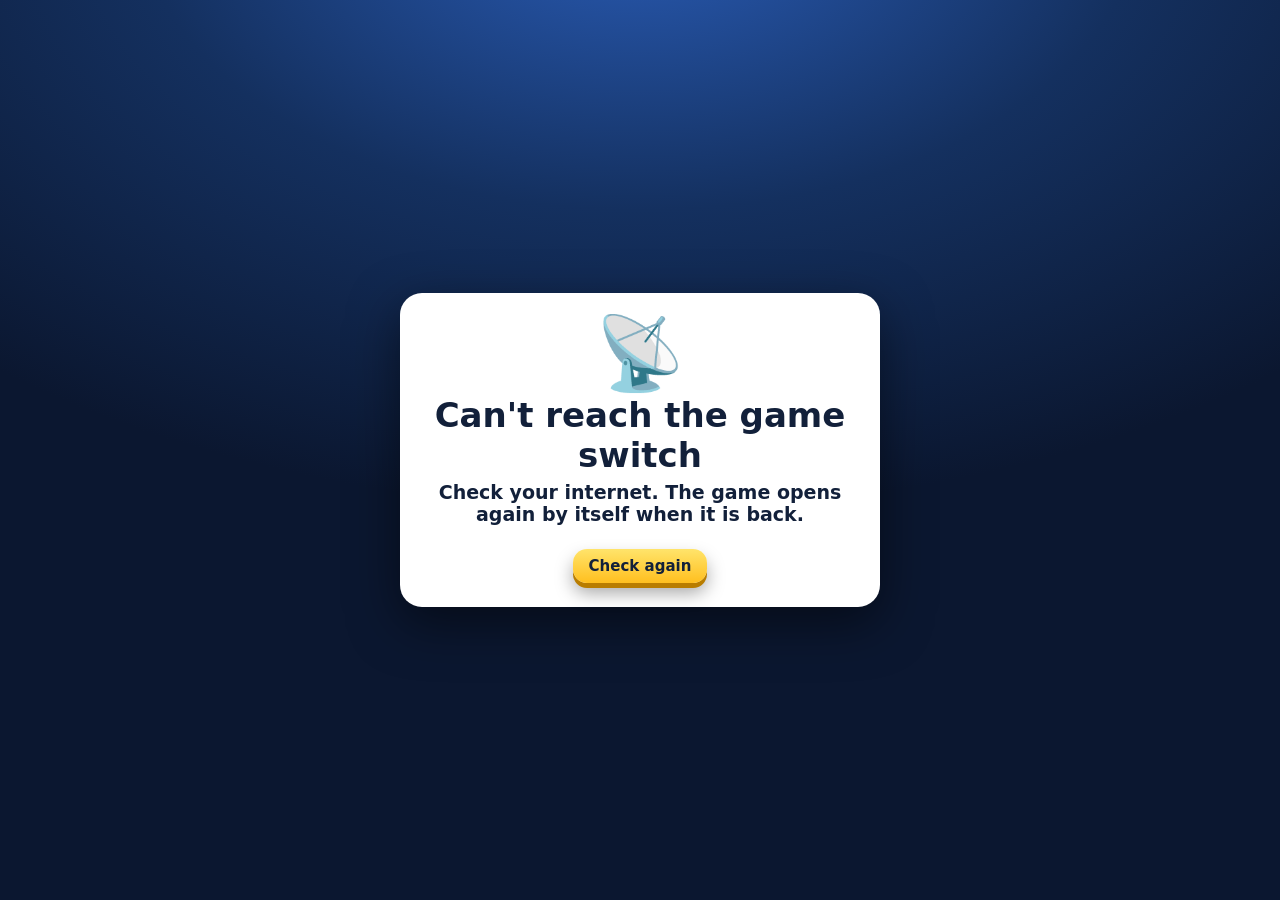
<file: index.html>
<!DOCTYPE html>
<html lang="en">
<head>
<meta charset="utf-8">
<meta name="viewport" content="width=device-width, initial-scale=1">
<title>EduStrike – Answer to Reload!</title>
<link rel="stylesheet" href="style.css">
</head>
<body>

<!-- ======================= TEACHER SWITCH SCREEN ======================= -->
<div id="screen-gate" class="screen hidden">
  <div class="gate-wrap">
    <div class="card gatecard">
      <div id="gate-icon" class="gate-icon">⏳</div>
      <h2 id="gate-title">Checking…</h2>
      <p id="gate-text" class="big">Please wait a moment.</p>
      <button id="gate-retry" class="btn small hidden" type="button">Check again</button>
    </div>
  </div>
</div>

<!-- ======================= CLASS ROOM (student) ======================= -->
<div id="screen-room" class="screen hidden">
  <div class="gate-wrap">
    <div class="card roomcard">
      <div class="logo small">EDU<span>STRIKE</span></div>
      <h2>👥 Class Game</h2>

      <div id="room-form">
        <p class="big">Type the code your teacher shows on the board.</p>
        <input id="room-code-in" class="codein" type="text" maxlength="5" autocomplete="off" autocapitalize="characters" placeholder="ABCDE">
        <label class="rlabel">Your name
          <input id="room-name-in" type="text" maxlength="12" autocomplete="off" placeholder="Your name">
        </label>
        <button id="room-join" class="btn big" type="button">▶ JOIN</button>
        <button id="room-back" class="btn small ghost" type="button">Back to menu</button>
      </div>

      <div id="room-wait" class="hidden">
        <div class="codebadge">Room <b id="room-code"></b> &nbsp;·&nbsp; You are <b id="room-me"></b></div>
        <div id="room-say" class="saybox hidden"></div>
        <p class="big" id="room-hint">Pick your team. Your teacher will press START.</p>
        <div class="pickrow">
          <button id="room-pick0" class="pick blue" type="button">🔵 Blue Team</button>
          <button id="room-pick1" class="pick red" type="button">🔴 Red Team</button>
        </div>
        <p id="room-lock" class="hint hidden">🔒 Your teacher locked the teams.</p>
        <div class="teams2"><div id="room-team0" class="rteam"></div><div id="room-team1" class="rteam"></div></div>
        <div class="roomfoot"><span id="room-count"></span><span id="room-ping"></span></div>
        <p class="hint" id="room-credit">🎵 Music: “Born to Win” by Aylex · Music provided by Free To Use (freetouse.com)</p>
        <button id="room-profile" class="pf-strip" type="button">👤 My Profile</button>
        <button id="room-leave" class="btn small ghost" type="button">Leave room</button>
      </div>
      <p id="room-msg" class="msg hidden"></p>
    </div>
  </div>
</div>

<!-- ======================= MAIN MENU ======================= -->
<div id="screen-menu" class="screen">
  <div class="menu-wrap">
    <header class="brand">
      <div class="logo">EDU<span>STRIKE</span></div>
      <p class="tag">Answer questions to reload your blaster! 🧠⚡</p>
    </header>

    <button id="btn-play" class="btn big" type="button">▶ PLAY: Team Battle vs Bots</button>
    <button id="btn-join" class="btn big alt" type="button">👥 JOIN CLASS GAME</button>
    <p id="menu-msg" class="msg hidden"></p>

    <nav class="tabs" role="tablist">
      <button class="tab active" data-tab="t-match" type="button">🎮 Match</button>
      <button class="tab" data-tab="t-quest" type="button">🧠 Questions</button>
      <button class="tab" data-tab="t-gfx" type="button">⚙️ Graphics &amp; Controls</button>
      <button class="tab" data-tab="t-how" type="button">❓ How to play</button>
    </nav>

    <section id="t-match" class="panel">
      <label class="row">Your name
        <input id="set-name" type="text" maxlength="12" autocomplete="off">
      </label>
      <label class="row">Players per team
        <select id="set-bots">
          <option value="2">2 vs 2</option><option value="3">3 vs 3</option><option value="4">4 vs 4</option>
          <option value="5">5 vs 5</option><option value="6">6 vs 6</option>
        </select>
      </label>
      <label class="row">Game mode
        <select id="set-mode">
          <option value="normal">⚔️ Normal – tag the other team</option>
          <option value="rb">🆘💣 Rescue &amp; Bomb – rounds</option>
          <option value="ctf">🚩 Capture the Flag – long arena</option>
          <option value="boss">🤖 Boss Round – beat the giant robot</option>
        </select>
      </label>
      <div id="set-rb" class="hidden">
        <label class="row">Rounds (best of)
          <select id="set-rbrounds"><option value="1">1</option><option value="3">3</option><option value="5">5</option><option value="7">7</option><option value="9">9</option></select>
        </label>
        <label class="row">Time per round
          <select id="set-rbmin"><option value="2">2 minutes</option><option value="3">3 minutes</option><option value="4">4 minutes</option><option value="5">5 minutes</option></select>
        </label>
        <p class="hint"><b style="color:#2f86ff">Blue</b>: free the 🆘 hostage (press <b>E</b> next to them, answer a question) and bring them to the blue zone – or defuse the bomb. <b style="color:#ff5a3c">Red</b>: plant the 💣 (<b>E</b> + answer). If nobody defuses it in 15 seconds – BOOM! First team to win most rounds wins.</p>
      </div>
      <p id="set-ctf" class="hint hidden"><b style="color:#2f86ff">Blue</b> and <b style="color:#ff5a3c">Red</b> each guard a 🚩 flag in a LONGER arena. Walk to the enemy flag, press <b>E</b> and answer a question to grab it, then carry it to <b>your own base circle</b> to score. If the carrier is tagged the flag drops (and flies home after 10 seconds). Most captures when time runs out wins!</p>
      <label class="row" id="row-kills">Win by tagging
        <select id="set-kills">
          <option value="10">10 enemies</option><option value="15">15 enemies</option>
          <option value="20">20 enemies</option><option value="30">30 enemies</option>
        </select>
      </label>
      <label class="row" id="row-minutes">Time limit
        <select id="set-minutes">
          <option value="3">3 minutes</option><option value="5">5 minutes</option>
          <option value="8">8 minutes</option><option value="10">10 minutes</option>
        </select>
      </label>
      <label class="row">Map (solo play)
        <select id="set-map"></select>
      </label>
      <p class="hint">In a class match your teacher chooses the map.</p>
      <div class="row">Enemy bots
        <div class="seg" id="set-diff">
          <button type="button" data-v="easy">😀 Easy</button>
          <button type="button" data-v="normal">😎 Normal</button>
          <button type="button" data-v="hard">🔥 Hard</button>
        </div>
      </div>
      <p class="hint">You are on the <b style="color:#2f86ff">Blue Team</b> with friendly bots. Enemy bots must answer questions to reload too!</p>
    </section>

    <section id="t-quest" class="panel hidden">
      <div class="row col">Subjects
        <div id="set-subjects" class="chips"></div>
      </div>
      <label class="row">Grades from
        <span class="pair">
          <select id="set-gmin"></select> to <select id="set-gmax"></select>
        </span>
      </label>
      <label class="row">Time to answer
        <select id="set-qtime">
          <option value="0">No time limit</option><option value="15">15 seconds</option>
          <option value="30">30 seconds</option><option value="45">45 seconds</option><option value="60">60 seconds</option>
        </select>
      </label>
      <label class="row">Ammo for a correct answer
        <select id="set-reward">
          <option value="8">8 ⚡</option><option value="12">12 ⚡</option><option value="16">16 ⚡</option><option value="20">20 ⚡</option>
        </select>
      </label>
      <label class="row">Ammo for a wrong answer
        <select id="set-wrong">
          <option value="0">0 (none)</option><option value="2">2 ⚡ (nice try)</option><option value="4">4 ⚡</option>
        </select>
      </label>
      <label class="row">While answering
        <select id="set-ansmode">
          <option value="slow">Game slows down (recommended)</option>
          <option value="live">Game keeps running (harder)</option>
        </select>
      </label>
      <p id="pool-info" class="hint"></p>
      <p id="sheet-info" class="hint"></p>
    </section>

    <section id="t-gfx" class="panel hidden">
      <label class="row">Graphics
        <select id="set-gfx">
          <option value="low">Low – fastest (best for Chromebooks)</option>
          <option value="medium">Medium – sharper picture</option>
          <option value="high">High – real shadows, realistic soldiers</option>
          <option value="ultra">Ultra – best look: sharp, glow, soft shadows (strong laptops)</option>
        </select>
      </label>
      <p class="hint">Start with Low. Try a higher level on your own laptop and watch the FPS number: 30 or more is smooth. If it gets slow, the game lowers the level by itself.</p>
      <label class="row check"><input id="set-fps" type="checkbox"> Show FPS (speed) number</label>
      <label class="row check"><input id="set-aim" type="checkbox"> Aim assist (bigger target area)</label>
      <label class="row check"><input id="set-radar" type="checkbox"> Radar shows enemies</label>
      <label class="row check"><input id="set-music" type="checkbox"> 🎵 Music</label>
      <label class="row check"><input id="set-track" type="checkbox"> 🎬 Recorded match music (turn off on a slow computer)</label>
      <label class="row">Music volume
        <input id="set-musicvol" type="range" min="0" max="1" step="0.05">
      </label>
      <label class="row check"><input id="set-sound" type="checkbox"> 🔫 Sound effects (lasers)</label>
      <label class="row check"><input id="set-announcer" type="checkbox"> 📢 Announcer voice ("Double kill!", "Victory!")</label>
      <label class="row check"><input id="set-scream" type="checkbox"> 😱 Scream when a player is tagged out</label>
      <label class="row">Sound volume
        <input id="set-sfxvol" type="range" min="0" max="1" step="0.05">
      </label>
      <div class="row"><button id="btn-testsound" class="btn ghost" type="button">🔊 Test sounds</button></div>
      <label class="row">Mouse speed
        <input id="set-sens" type="range" min="0.3" max="2.5" step="0.1">
      </label>
      <label class="row">Field of view
        <input id="set-fov" type="range" min="60" max="100" step="1">
      </label>
      <label class="row">Looking around
        <select id="set-look">
          <option value="lock">Mouse look (pointer lock) – recommended</option>
          <option value="keys">Arrow keys + hold right mouse button</option>
        </select>
      </label>
      <button id="btn-reset" class="btn small ghost" type="button">Reset all settings</button>
    </section>

    <section id="t-how" class="panel hidden">
      <div class="keys">
        <div><kbd>W</kbd><kbd>A</kbd><kbd>S</kbd><kbd>D</kbd> move</div>
        <div><kbd>Shift</kbd> run &nbsp; <kbd>Space</kbd> jump (hop onto low crates!)</div>
        <div><b>Mouse</b> look &nbsp; <b>Left click</b> (or <kbd>F</kbd>) fire</div>
        <div><kbd>R</kbd> <b>answer a question to get ammo ⚡</b></div>
        <div><kbd>E</kbd> <b>Rescue &amp; Bomb mode: rescue the hostage / plant / defuse the bomb (answer a question next to it)</b></div>
        <div>In a question: <kbd>1</kbd>–<kbd>4</kbd> or <kbd>A</kbd>–<kbd>D</kbd> or click</div>
        <div><kbd>Tab</kbd> hold: scoreboard &nbsp; <kbd>Esc</kbd> pause</div>
      </div>
      <p class="hint">Correct answers give lots of ammo. Wrong answers show you the right answer so you can learn it. Three correct in a row gives bonus ammo!</p>
    </section>

    <footer class="foot">EduStrike · <span id="ver"></span> · graphics and most sounds are made by code.<br><small>Sound credits: screams "Helmut Scream" by creativeheroes and "Male_Thijs_loud_scream" by thanvannispen (CC BY 3.0), "human male scream multi" by JohnsonBrandEditing (CC0) – via freesound.org / opengameart.org. Reload and empty clicks by Michel Baradari, apollo-music.de (CC BY 3.0). Pistol shot by MrFriends and "Sci-Fi Thriller" music by Leberch, from pixabay.com. Park map music "Summer Adventure" by dj_soul. More music credits are being added.</small></footer>
  </div>
</div>

<!-- ======================= GAME ======================= -->
<div id="screen-game" class="screen hidden">
  <div id="gl-wrap"></div>

  <div id="hud">
    <div id="dmg-flash"></div>
    <div id="shield"></div>
    <div id="hit-dir"><i></i></div>

    <div id="hud-score">
      <div class="team blue"><span id="sc-blue">0</span></div>
      <div class="mid"><div id="sc-time">5:00</div><div id="sc-target"></div></div>
      <div class="team red"><span id="sc-red">0</span></div>
    </div>
    <div id="rb-bar" class="hidden"></div>
    <div id="boss-bar" class="hidden"><div class="bb-name">🤖 GIGA-BOT<span id="bb-bars"></span></div><div class="bb-hp"><div id="bb-hp-fill"></div></div><div class="bb-sh"><div id="bb-sh-fill"></div></div><div id="bb-msg"></div></div>
    <div id="rb-hint" class="hidden"></div>
    <div id="rv-hint" class="hidden"></div>
    <div id="qm-log"></div>
    <div id="qm-panel" class="hidden"><div class="qm-h">💬 Kind messages <small>(press a number · C to close)</small></div><div class="qm-grid"><span><kbd>1</kbd> 👍 Good job!</span><span><kbd>2</kbd> 🙏 Thank you!</span><span><kbd>3</kbd> 🆘 Help me!</span><span><kbd>4</kbd> 👉 Follow me!</span><span><kbd>5</kbd> 💚 Revive me please</span><span><kbd>6</kbd> 😊 Good game!</span><span><kbd>7</kbd> 👏 Nice try!</span><span><kbd>8</kbd> 🎉 We can do it!</span></div></div>
    <div id="fps"></div>
    <canvas id="radar" width="132" height="132"></canvas>
    <div id="feed"></div>

    <div id="crosshair"><i></i><i></i><i></i><i></i></div>
    <div id="hitmarker"></div>
    <div id="toast"></div>

    <div id="hp"><div class="lbl">❤ SHIELD</div><div class="bar"><div id="hp-fill"></div></div><div id="hp-text">100</div></div>
    <div id="ammo"><div class="lbl" id="ammo-lbl">⚡ AMMO</div><div id="ammo-num">12</div><div id="ammo-hint"></div><div id="streak"></div><button id="sw-chip" type="button" class="hidden"></button></div>
  </div>

  <!-- ready -->
  <div id="ov-ready" class="overlay">
    <div class="card">
      <h2>Ready, Cadet?</h2>
      <p id="ready-goal" class="big">Tag the Red Team before time runs out!</p>
      <p id="ready-fx" class="mapfx hidden"></p>
      <div class="keys small">
        <div><kbd>W</kbd><kbd>A</kbd><kbd>S</kbd><kbd>D</kbd> move &nbsp; <kbd>Shift</kbd> run &nbsp; <kbd>Space</kbd> jump</div>
        <div id="ready-look">Mouse = look &amp; aim · Left click = fire</div>
        <div><kbd>R</kbd> = <b>answer a question → get ammo ⚡</b></div>
        <div id="ready-rb" class="hidden"><kbd>E</kbd> = <b>rescue / plant / defuse (answer a question next to the 🆘 or 💣)</b></div>
      </div>
      <button id="btn-ready" class="btn big" type="button">▶ CLICK TO START</button>
      <button id="btn-ready-quit" class="btn small ghost" type="button">Back to menu</button>
    </div>
  </div>

  <div id="ov-count" class="overlay clear hidden"><div id="count-num">3</div></div>
  <!-- Rescue & Bomb: banner between rounds -->
  <div id="ov-round" class="overlay clear hidden"><div class="roundcard"><div id="rd-title">ROUND 1</div><div id="rd-sub"></div></div></div>
  <div id="boom-flash"></div>

  <div id="ov-pause" class="overlay hidden">
    <div class="card">
      <h2>⏸ Paused</h2>
      <p id="pause-net" class="hint hidden">⚠️ The class match keeps going while you are paused!</p>
      <button id="btn-resume" class="btn big" type="button">▶ Resume</button>
      <button id="btn-quit" class="btn small ghost" type="button">Quit to menu</button>
    </div>
  </div>

  <div id="ov-death" class="overlay clear hidden">
    <div class="deathcard"><div id="death-text">Tagged!</div><div class="sub"><div id="death-rv" class="hidden">💚 A friend can revive you!</div>Back in <span id="death-count">3</span>…</div></div>
  </div>

  <!-- question panel -->
  <div id="qp" class="hidden">
    <div class="qcard">
      <div class="qhead"><span id="qp-subject" class="qsub"></span><span id="qp-meta" class="qmeta"></span></div>
      <div id="qp-text" class="qtext"></div>
      <div id="qp-opts" class="qopts"></div>
      <div id="qp-timer"><div id="qp-fill"></div></div>
      <div id="qp-fb" class="qfb hidden"></div>
      <div class="qfoot"><span id="qp-reward"></span><span class="qesc">Esc = cancel</span></div>
    </div>
  </div>

  <div id="scoreboard" class="hidden"><div id="sb-body"></div></div>

  <!-- end of match -->
  <div id="ov-end" class="overlay hidden">
    <div class="card wide">
      <div id="end-title" class="end-title">Victory!</div>
      <div id="end-score" class="end-score"></div>
      <div id="end-stats" class="stats"></div>
      <div id="end-prog"></div>
      <div id="end-subj" class="subj"></div>
      <div id="end-awards" class="hidden"></div>
      <div id="end-board" class="endboard hidden"></div>
      <div id="end-review" class="review"></div>
      <div class="btnrow">
        <button id="btn-again" class="btn big" type="button">↻ Play again</button>
        <button id="btn-menu" class="btn small ghost" type="button">Menu</button>
      </div>
    </div>
  </div>
</div>

<script src="three.min.js"></script>
<script src="peerjs.min.js"></script>
<script src="config.js"></script>
<script src="questions.js"></script>
<script src="sheet.js"></script>
<script src="audio.js"></script>
<script src="quiz.js"></script>
<script src="progress.js"></script>
<script src="world.js"></script>
<script src="bots.js"></script>
<script src="rb.js"></script>
<script src="ctf.js"></script>
<script src="boss.js"></script>
<script src="game.js"></script>
<script src="gate.js"></script>
<script src="net.js"></script>
<script src="session.js"></script>
<script src="lobby.js"></script>
<script src="profile-ui.js"></script>
<script src="main.js"></script>
</body>
</html>
</file>
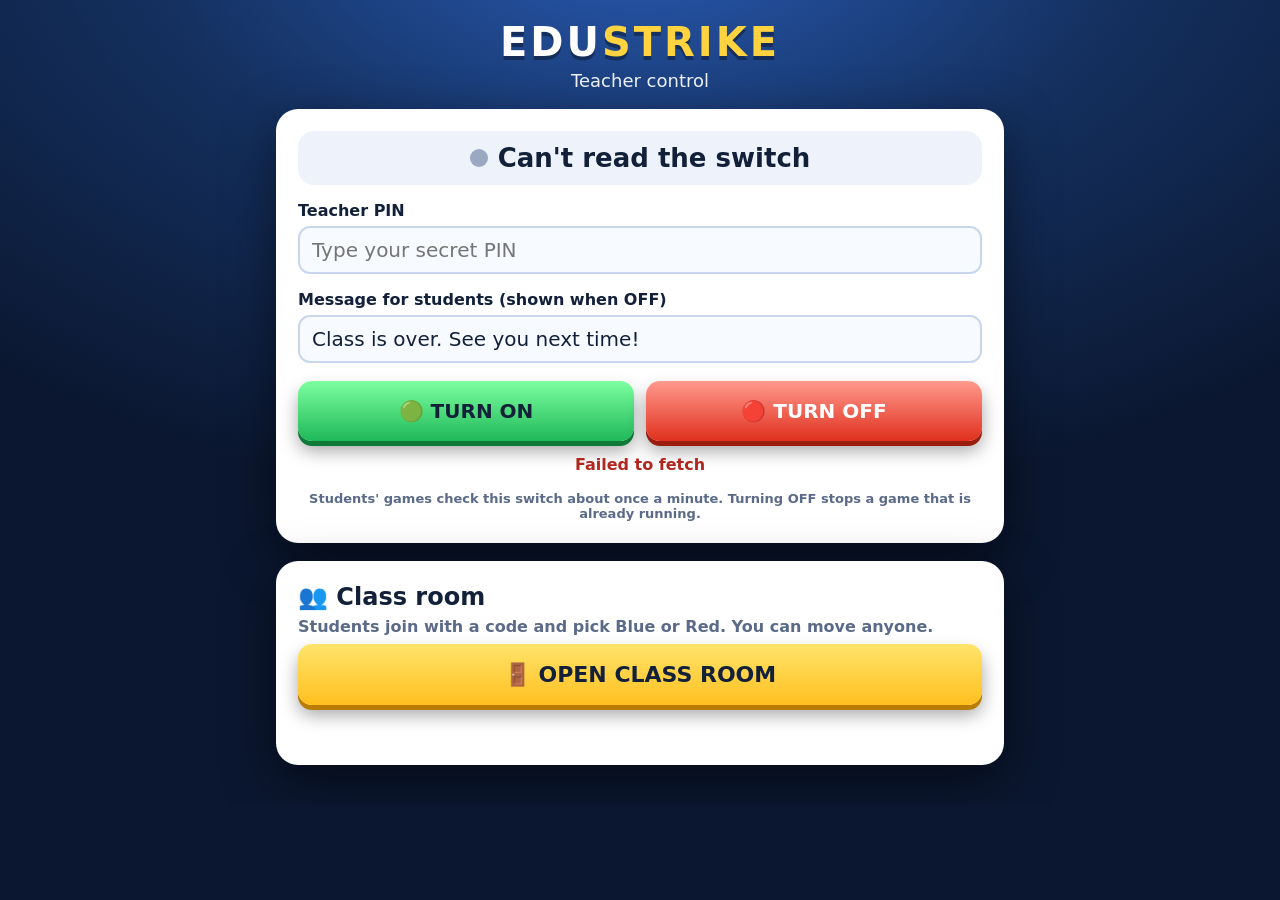
<file: teacher.html>
<!DOCTYPE html>
<html lang="en">
<head>
<meta charset="utf-8">
<meta name="viewport" content="width=device-width, initial-scale=1">
<meta name="robots" content="noindex, nofollow">
<title>EduStrike – Teacher Control</title>
<link rel="stylesheet" href="style.css">
<style>
  html, body { overflow: auto; height: auto; min-height: 100%; background: radial-gradient(1000px 600px at 50% -10%, #2a5db8 0%, #14305f 50%, #0b1730 100%) fixed; }
  .t-wrap { max-width: 760px; margin: 0 auto; padding: 22px 16px 40px; text-align: center; }
  .t-card { background: #fff; color: #12203a; border-radius: 22px; padding: 22px; box-shadow: 0 16px 50px rgba(0,0,0,.5); text-align: left; }
  .t-status { display: flex; align-items: center; justify-content: center; gap: 10px; font-size: 26px; font-weight: 900; padding: 12px; border-radius: 16px; background: #eef3fb; }
  .t-status .dot { width: 18px; height: 18px; border-radius: 50%; background: #9aa8c2; }
  .t-status.open { background: #d9f7e3; color: #0d6b34; } .t-status.open .dot { background: #1fae5a; }
  .t-status.closed { background: #ffe3e0; color: #8a1a0b; } .t-status.closed .dot { background: #e0301e; }
  .t-card label { display: block; font-weight: 800; margin: 16px 0 6px; }
  .t-card input[type=password], .t-card input[type=text] { width: 100%; font: inherit; font-size: 20px; padding: 10px 12px; border-radius: 12px; border: 2px solid #c9d7ee; background: #f7faff; color: #12203a; user-select: text; -webkit-user-select: text; }
  .t-btns { display: grid; grid-template-columns: 1fr 1fr; gap: 12px; margin-top: 18px; }
  .t-btns .btn { width: 100%; font-size: 20px; padding: 18px 8px; }
  .btn.on { background: linear-gradient(#7dff9f, #1fb85a); box-shadow: 0 5px 0 #0d7a38, 0 10px 18px rgba(0,0,0,.35); }
  .btn.off { background: linear-gradient(#ff9a8d, #e0301e); color: #fff; box-shadow: 0 5px 0 #9a1d10, 0 10px 18px rgba(0,0,0,.35); }
  .t-msg { margin-top: 14px; min-height: 24px; font-weight: 800; text-align: center; }
  .t-msg.good { color: #0d6b34; } .t-msg.bad { color: #b3261e; }
  .t-small { margin-top: 12px; font-size: 13px; color: #5a6a88; font-weight: 600; text-align: center; }
  .t-nourl { background: #fff0ee; color: #8a1a0b; padding: 12px; border-radius: 12px; font-weight: 700; }
  .t-card + .t-card { margin-top: 18px; }
  .t-card h2 { margin: 0 0 6px; font-size: 24px; }
  .t-sub { color: #5a6a88; font-weight: 600; margin: 0 0 8px; }
  .t-open { width: 100%; font-size: 22px; padding: 18px; }
  .t-season { background: #fff8dc; border: 2px solid #f0c64a; border-radius: 14px; padding: 10px 12px; margin: 12px 0; }
  .t-season .ts-row { display: flex; flex-wrap: wrap; gap: 8px; align-items: center; margin: 4px 0; }
  .t-season .btn { padding: 7px 12px; font-size: 15px; }
  .ts-info { color: #6b5a1a; font-weight: 700; font-size: 14px; }
  #board { position: fixed; inset: 0; z-index: 50; background: radial-gradient(1000px 600px at 50% -10%, #2a5db8 0%, #14305f 50%, #0b1730 100%); color: #fff; overflow: auto; padding: 18px 26px 40px; text-align: center; }
  #board.hidden { display: none; }
  .bd-top { display: flex; flex-wrap: wrap; justify-content: space-between; align-items: center; gap: 10px; }
  .bd-title { font-size: 40px; font-weight: 900; }
  .bd-tabs { display: flex; gap: 8px; } .bd-tabs .btn { padding: 8px 16px; font-size: 18px; } .bd-tabs .btn.sel { background: linear-gradient(#ffe48a, #ffc83d); color: #3b2a00; }
  #bd-banner { font-size: 34px; font-weight: 900; margin: 14px 0 6px; }
  #bd-awards { display: flex; flex-wrap: wrap; gap: 12px; justify-content: center; margin: 10px 0 16px; }
  .bd-aw { background: linear-gradient(#ffe48a, #ffc83d); color: #3b2a00; border-radius: 16px; padding: 10px 20px; font-weight: 900; font-size: 22px; min-width: 190px; box-shadow: 0 6px 16px rgba(0,0,0,.4); }
  .bd-aw small { display: block; font-size: 17px; font-weight: 800; }
  #bd-body { max-width: 980px; margin: 0 auto; }
  .bd-row { display: grid; grid-template-columns: 70px 1fr repeat(4, 110px); align-items: center; gap: 6px; padding: 10px 16px; margin-top: 8px; border-radius: 16px; font-size: 28px; font-weight: 800; text-align: left; background: rgba(255,255,255,.1); }
  .bd-row.head { background: none; font-size: 17px; opacity: .8; margin-top: 0; padding-top: 0; padding-bottom: 0; }
  .bd-row > span:nth-child(n+3) { text-align: center; }
  .bd-row.t0 { border-left: 12px solid #2f86ff; } .bd-row.t1 { border-left: 12px solid #ff5a3c; }
  .bd-row.g1 { background: linear-gradient(90deg, #ffd23f, #b88a00); color: #2a1d00; } .bd-row.g2 { background: linear-gradient(90deg, #e2e8f0, #8f9bb0); color: #1a2438; } .bd-row.g3 { background: linear-gradient(90deg, #f0b27a, #a0612a); color: #2a1500; }
  .bd-row.won::after { content: ''; }
  .bd-empty { font-size: 26px; font-weight: 800; padding: 40px; opacity: .85; }
  @media (max-width: 800px) { .bd-row { grid-template-columns: 44px 1fr repeat(4, 56px); font-size: 18px; } .bd-title { font-size: 26px; } }
  .r-code { text-align: center; margin: 6px 0; }
  .r-code .big { font: 900 76px/1 "Segoe UI", system-ui, sans-serif; letter-spacing: 14px; padding-left: 14px; color: #2f86ff; user-select: text; -webkit-user-select: text; }
  .r-link { display: flex; gap: 8px; align-items: center; margin: 8px 0 4px; }
  .r-link input { flex: 1; font-size: 15px !important; padding: 8px 10px !important; }
  .r-link .btn { padding: 9px 14px; font-size: 15px; box-shadow: 0 3px 0 #b97d00; }
  .r-teams { display: flex; gap: 12px; margin-top: 12px; }
  .r-col { flex: 1; min-width: 0; background: #f4f7fd; border-radius: 14px; overflow: hidden; min-height: 70px; }
  .r-col h3 { margin: 0; padding: 8px 12px; color: #fff; font-size: 17px; }
  .r-row { display: flex; align-items: center; gap: 6px; padding: 5px 10px; border-bottom: 1px solid #e4ebf7; font-weight: 700; }
  .r-row .nm { flex: 1; min-width: 0; overflow: hidden; text-overflow: ellipsis; white-space: nowrap; }
  .r-row .mini { font: inherit; font-size: 13px; font-weight: 800; border: 2px solid #c9d7ee; background: #fff; color: #12203a; border-radius: 8px; padding: 3px 8px; cursor: pointer; }
  .r-row .mini:hover { background: #eef3fb; }
  .r-tools { display: flex; flex-wrap: wrap; gap: 8px; align-items: center; margin-top: 14px; }
  .r-tools .btn { font-size: 15px; padding: 9px 14px; box-shadow: 0 3px 0 #b97d00; }
  .r-tools .btn.dark { background: #e8eef9; color: #12203a; box-shadow: 0 3px 0 #b9c8e2; }
  .r-tools .btn.red { background: linear-gradient(#ff9a8d, #e0301e); color: #fff; box-shadow: 0 3px 0 #9a1d10; }
  .r-say { display: flex; gap: 8px; margin-top: 12px; }
  .r-say input { flex: 1; }
  .r-h { margin: 18px 0 8px; font-size: 19px; }
  .q-box { background: #f4f8ff; border: 2px solid #d3e0f7; border-radius: 12px; padding: 10px 12px; margin-top: 12px; }
  .q-status { font-size: 14px; font-weight: 700; color: #234; }
  .q-skip { font-size: 12px; font-weight: 600; color: #b3541e; margin-top: 4px; max-height: 84px; overflow: auto; }
  .q-row { display: flex; gap: 8px; align-items: center; flex-wrap: wrap; margin-top: 8px; }
  .q-row .btn { padding: 8px 12px; font-size: 14px; }
  #q-panel { margin-top: 8px; max-height: 280px; overflow: auto; border-top: 2px dashed #c9d7ee; padding-top: 6px; }
  .q-subj { margin: 8px 0 2px; font-weight: 800; font-size: 15px; }
  .q-subj small { font-weight: 600; opacity: .7; cursor: pointer; margin-left: 8px; text-decoration: underline; }
  .q-topics { display: flex; flex-wrap: wrap; gap: 6px; }
  .q-topic { display: inline-flex; align-items: center; gap: 5px; font-size: 14px; font-weight: 700; border: 2px solid var(--c, #99a); border-radius: 999px; padding: 4px 10px; background: #fff; cursor: pointer; user-select: none; }
  .q-topic input { margin: 0; accent-color: var(--c, #4a6); }
  .r-grid { display: grid; grid-template-columns: 1fr 1fr; gap: 6px 14px; }
  .r-grid label { margin: 8px 0 0; font-size: 14px; }
  .r-grid select { width: 100%; margin-top: 4px; font: inherit; font-size: 17px; padding: 8px 10px; border-radius: 10px; border: 2px solid #c9d7ee; background: #f7faff; color: #12203a; }
  .l-bar { display: flex; justify-content: space-between; align-items: center; background: #12203a; color: #fff; border-radius: 12px; padding: 10px 14px; font-weight: 900; font-size: 20px; gap: 10px; flex-wrap: wrap; }
  .l-bar #l-ready { font-size: 14px; font-weight: 700; opacity: .85; }
  .r-note { margin-top: 12px; font-size: 14px; font-weight: 600; color: #5a6a88; background: #f4f7fd; border-radius: 10px; padding: 10px 12px; }
  @media (max-width: 620px) { .r-teams { flex-direction: column; } .r-code .big { font-size: 54px; letter-spacing: 8px; } }
</style>
</head>
<body>
<div class="t-wrap">
  <div class="logo" style="font-size:40px">EDU<span>STRIKE</span></div>
  <p class="tag">Teacher control</p>

  <div class="t-card">
    <div id="t-status" class="t-status"><span class="dot"></span><span id="t-status-text">Checking…</span></div>

    <div id="t-nourl" class="t-nourl hidden">The switch is not connected yet. Open <b>config.js</b> and paste the Apps Script web app URL.</div>

    <label for="t-pin">Teacher PIN</label>
    <input id="t-pin" type="password" inputmode="numeric" autocomplete="off" placeholder="Type your secret PIN">

    <label for="t-note">Message for students (shown when OFF)</label>
    <input id="t-note" type="text" maxlength="120" value="Class is over. See you next time!">

    <div class="t-btns">
      <button id="t-on" class="btn on" type="button">🟢 TURN ON</button>
      <button id="t-off" class="btn off" type="button">🔴 TURN OFF</button>
    </div>
    <div id="t-msg" class="t-msg"></div>
    <div class="t-small">Students' games check this switch about once a minute. Turning OFF stops a game that is already running.</div>
  </div>

  <div class="t-card" id="room-card">
    <h2>👥 Class room</h2>
    <p class="t-sub">Students join with a code and pick Blue or Red. You can move anyone.</p>

    <div id="r-closed">
      <button id="r-open" class="btn t-open" type="button">🚪 OPEN CLASS ROOM</button>
      <div id="r-err" class="t-msg bad"></div>
    </div>

    <div id="r-opened" class="hidden">
      <div class="r-code"><div class="big" id="r-code">-----</div></div>
      <div class="r-link"><input id="r-link" type="text" readonly><button id="r-copy" class="btn" type="button">📋 Copy link</button></div>
      <div class="t-small" style="text-align:left">Students open the link (or type the code on the "JOIN CLASS GAME" button).</div>

      <div class="r-teams"><div class="r-col" id="r-team0"></div><div class="r-col" id="r-team1"></div></div>
      <div class="t-small" id="r-count" style="text-align:left"></div>


      <div class="r-tools" id="r-tools1">
        <button id="r-mix" class="btn dark" type="button">🔀 Mix teams</button>
        <label style="margin:0;font-weight:800;display:flex;align-items:center;gap:6px"><input id="r-lock" type="checkbox" style="width:20px;height:20px"> 🔒 Lock teams</label>
        <span style="flex:1"></span>
        <button id="r-close" class="btn red" type="button">Close room</button>
      </div>
      <div class="r-say"><input id="r-say" type="text" maxlength="120" placeholder="Send a message to every student's screen"><button id="r-send" class="btn dark" type="button" style="padding:9px 14px">📣 Send</button></div>
      <div id="r-season" class="t-season">
        <div class="ts-row"><b>🏆 Class season:</b> <span id="ts-name"></span> <span id="ts-info" class="ts-info"></span></div>
        <div class="ts-row"><button id="ts-board" class="btn dark" type="button">📺 Show class board</button><button id="ts-rename" class="btn dark" type="button">✏️ Rename</button><button id="ts-new" class="btn red" type="button">🆕 New season</button><button id="ts-csv" class="btn dark" type="button">📋 Copy table</button></div>
      </div>
      <div id="r-setup">
        <h3 class="r-h">⚔️ Match settings</h3>
        <div class="r-grid">
          <label>Players per team<select id="m-size"><option>2</option><option>3</option><option selected>4</option><option>5</option><option>6</option><option>8</option><option>10</option><option>12</option><option>15</option></select></label>
          <label>Game mode<select id="m-mode"><option value="normal" selected>⚔️ Normal – tag the other team</option><option value="rb">🆘💣 Rescue &amp; Bomb – rounds</option><option value="ctf">🚩 Capture the Flag – long arena</option><option value="boss">🤖 Boss Round – the whole class vs a giant robot</option></select></label>
          <label class="boss-only hidden" style="grid-column:1/-1;font-weight:600">🤖 Everybody is on ONE team. Right answers (R) break the robot's shield. When it is stunned, everybody shoots it! Tag it 3 times to win before time runs out. Friends can revive each other.</label>
          <label class="boss-only hidden">Robot strength<select id="m-boss"><option value="gentle">😀 Gentle</option><option value="normal" selected>😎 Normal</option><option value="tough">🔥 Tough</option></select></label>
          <label class="ctf-only hidden" style="grid-column:1/-1;font-weight:600">🚩 Capture the Flag plays on a LONGER version of the map you choose (about 1.5× longer). The team with the most captures when time runs out wins.</label>
          <label class="rb-only hidden">Rounds (best of)<select id="m-rounds"><option>1</option><option selected>3</option><option>5</option><option>7</option><option>9</option></select></label>
          <label class="rb-only hidden">Time per round<select id="m-rmin"><option value="2">2 minutes</option><option value="3" selected>3 minutes</option><option value="4">4 minutes</option><option value="5">5 minutes</option></select></label>
          <label class="nm-only tg-only">Win by tagging<select id="m-target"><option>10</option><option selected>15</option><option>20</option><option>30</option><option>50</option></select></label>
          <label class="nm-only">Time limit (minutes)<select id="m-min"><option>3</option><option selected>5</option><option>8</option><option>10</option><option>15</option></select></label>
          <label>Map<select id="m-map"></select></label>
          <label>Revive teammates<select id="m-revive"><option value="on" selected>💚 On – a friend can revive you</option><option value="off">Off – back after 3 seconds</option></select></label>
          <label>Kind quick messages<select id="m-qm"><option value="on" selected>💬 On – preset messages only</option><option value="off">Off</option></select></label>
          <label>Special weapons<select id="m-sw"><option value="on" selected>🚀 On – students can carry the weapons they bought</option><option value="off">Off – normal blaster only</option></select></label>
          <label>Player names<select id="m-names"><option value="team" selected>Show my team only</option><option value="all">Show everyone's name</option></select></label>
          <label>Graphics for everyone<select id="m-gfx"><option value="" selected>Each student chooses</option><option value="low">Force Low (smoothest)</option><option value="medium">Force Medium</option><option value="high">Force High</option></select></label>
          <label>Bot skill<select id="m-diff"><option value="easy">😀 Easy</option><option value="normal" selected>😎 Normal</option><option value="hard">🔥 Hard</option></select></label>
        </div>
        <h3 class="r-h">🧠 Questions</h3>
        <div class="q-box">
          <div id="q-status" class="q-status">Loading questions…</div>
          <div id="q-skip" class="q-skip"></div>
          <div class="q-row">
            <span id="q-picked" style="font-weight:800">All subtopics</span>
            <button id="q-toggle" class="btn dark" type="button">Choose subtopics ▾</button>
            <button id="q-reload" class="btn dark" type="button">🔄 Reload from sheet</button>
          </div>
          <div id="q-panel" class="hidden"></div>
        </div>
        <button id="r-start" class="btn on t-open" type="button" style="margin-top:14px">▶ START MATCH</button>
        <div class="t-small" style="margin-top:8px">Empty spots in each team are filled with bots. Keep this page open during the match – it is the referee!</div>
        <div id="r-start-err" class="t-msg bad"></div>
      </div>

      <div id="r-live" class="hidden">
        <h3 class="r-h">⚔️ Match <span id="l-state"></span></h3>
        <div class="l-bar"><span id="l-time">0:00</span><span id="l-score"></span><span id="l-ready"></span></div>
        <div class="r-teams"><div class="r-col" id="l-team0"></div><div class="r-col" id="l-team1"></div></div>
        <div class="r-tools">
          <button id="r-board" class="btn dark" type="button">📺 Class board</button>
          <button id="r-end" class="btn red" type="button">⏹ End match now</button>
          <button id="r-back" class="btn on hidden" type="button">↩ Back to waiting room</button>
        </div>
      </div>

      <div class="r-note">🧪 Each student shows a dot — 🟢 fast, 🟡 ok, 🔴 slow, ⚪ checking. During a match students take half damage while they answer a question.</div>
    </div>
  </div>
</div>

<div id="board" class="hidden">
  <div class="bd-top"><div class="bd-title" id="bd-title">🏆 Class Board</div>
    <div class="bd-tabs"><button id="bd-t-match" class="btn dark" type="button">This match</button><button id="bd-t-season" class="btn dark" type="button">Season</button><button id="bd-close" class="btn red" type="button">✕ Close</button></div></div>
  <div id="bd-banner"></div><div id="bd-awards"></div><div id="bd-body"></div>
</div>
<script src="three.min.js"></script>
<script src="config.js"></script>
<script src="questions.js"></script>
<script src="sheet.js"></script>
<script src="peerjs.min.js"></script>
<script src="gate.js"></script>
<script src="net.js"></script>
<script src="room.js"></script>
<script src="world.js"></script>
<script src="bots.js"></script>
<script src="rb.js"></script>
<script src="ctf.js"></script>
<script src="boss.js"></script>
<script src="match.js"></script>
<script src="season.js"></script>
<script src="teacher.js"></script>
<script src="teacher-room.js"></script>
</body>
</html>
</file>
<file: style.css>
/* EduStrike styles. Big, bright, easy to read for young learners. */
:root {
  --blue: #2f86ff; --red: #ff5a3c; --ink: #12203a; --card: #ffffff; --orange: #ff8a1f; --green: #1fae5a;
}
* { box-sizing: border-box; }
html, body { margin: 0; height: 100%; overflow: hidden; background: #0d1b33; color: #fff;
  font-family: "Segoe UI", system-ui, -apple-system, Roboto, Arial, sans-serif; -webkit-user-select: none; user-select: none; }
.hidden { display: none !important; }
.screen { position: fixed; inset: 0; }

/* ------------------------------------------------ menu */
#screen-menu { overflow-y: auto; background: radial-gradient(1200px 700px at 50% -10%, #2a5db8 0%, #14305f 45%, #0b1730 100%); }
.menu-wrap { max-width: 640px; margin: 0 auto; padding: 22px 18px 40px; text-align: center; }
.logo { font-size: 58px; font-weight: 900; letter-spacing: 3px; line-height: 1; text-shadow: 0 4px 0 rgba(0,0,0,.35); }
.logo span { color: #ffd23f; }
.tag { margin: 8px 0 18px; font-size: 18px; opacity: .92; }
.btn { font: inherit; cursor: pointer; border: 0; border-radius: 14px; padding: 12px 22px; font-weight: 800; color: #12203a;
  background: linear-gradient(#ffe46b, #ffbf1f); box-shadow: 0 5px 0 #b97d00, 0 10px 18px rgba(0,0,0,.35); transition: transform .08s; }
.btn:hover { transform: translateY(-1px); }
.btn:active { transform: translateY(3px); box-shadow: 0 2px 0 #b97d00; }
.btn.big { font-size: 22px; padding: 16px 30px; width: 100%; max-width: 470px; }
.btn.small { font-size: 15px; padding: 8px 16px; margin-top: 12px; }
.btn.ghost { background: rgba(255,255,255,.14); color: #fff; box-shadow: none; border: 2px solid rgba(255,255,255,.35); }
.btn:disabled { opacity: .5; cursor: wait; }
.msg { background: #ffe3e0; color: #8a1a0b; border-radius: 12px; padding: 10px 14px; margin: 12px 0 0; font-weight: 600; }
.tabs { display: flex; gap: 6px; justify-content: center; margin: 22px 0 0; flex-wrap: wrap; }
.tab { font: inherit; font-weight: 700; cursor: pointer; border: 0; padding: 9px 14px; border-radius: 12px 12px 0 0; color: #cfe0ff; background: rgba(255,255,255,.08); }
.tab.active { background: #fff; color: var(--ink); }
.panel { background: #fff; color: var(--ink); border-radius: 0 0 18px 18px; padding: 14px 18px 18px; text-align: left; box-shadow: 0 12px 30px rgba(0,0,0,.35); }
.row { display: flex; align-items: center; justify-content: space-between; gap: 12px; padding: 9px 0; border-bottom: 1px solid #e8eef8; font-weight: 700; font-size: 17px; }
.row.col { flex-direction: column; align-items: flex-start; }
.row.check { justify-content: flex-start; cursor: pointer; }
.row.check input { width: 22px; height: 22px; }
.row select, .row input[type=text] { font: inherit; font-size: 16px; padding: 7px 10px; border-radius: 10px; border: 2px solid #c9d7ee; color: var(--ink); background: #f7faff; max-width: 60%; }
.row input[type=range] { width: 55%; }
.pair { display: flex; align-items: center; gap: 6px; }
.seg { display: flex; gap: 6px; }
.seg button { font: inherit; font-weight: 700; padding: 7px 12px; border-radius: 10px; border: 2px solid #c9d7ee; background: #f7faff; cursor: pointer; color: var(--ink); }
.seg button.on { background: var(--blue); border-color: var(--blue); color: #fff; }
.chips { display: flex; flex-wrap: wrap; gap: 8px; margin-top: 8px; }
.chip { font: inherit; font-weight: 800; cursor: pointer; padding: 8px 14px; border-radius: 999px; border: 3px solid var(--c); background: #fff; color: var(--c); opacity: .55; }
.chip.on { background: var(--c); color: #fff; opacity: 1; }
.hint { margin: 12px 0 0; font-size: 15px; color: #4a5a78; font-weight: 600; }
.keys div { padding: 6px 0; font-size: 17px; font-weight: 600; }
kbd { display: inline-block; min-width: 26px; padding: 2px 7px; margin: 0 2px; border-radius: 7px; background: #eef3fb; border: 2px solid #b9c8e2; border-bottom-width: 4px;
  color: var(--ink); font: 800 14px "Segoe UI", system-ui, sans-serif; text-align: center; }
.foot { margin-top: 22px; font-size: 12px; opacity: .6; }

/* ------------------------------------------------ game + HUD */
#screen-game { background: #000; }
#gl-wrap, #gl { position: absolute; inset: 0; width: 100%; height: 100%; display: block; }
#hud { position: absolute; inset: 0; pointer-events: none; text-shadow: 0 2px 4px rgba(0,0,0,.6); }
#dmg-flash { position: absolute; inset: 0; opacity: 0; box-shadow: inset 0 0 140px 40px rgba(255,30,30,.85); }
#shield { position: absolute; inset: 0; opacity: 0; box-shadow: inset 0 0 120px 10px rgba(80,200,255,.8); transition: opacity .2s; }
#hit-dir { position: absolute; left: 50%; top: 50%; width: 220px; height: 220px; margin: -110px 0 0 -110px; opacity: 0; }
#hit-dir i { position: absolute; left: 50%; top: -6px; margin-left: -16px; border: 16px solid transparent; border-bottom: 28px solid rgba(255,60,60,.9); border-top: 0; }

#hud-score { position: absolute; top: 10px; left: 50%; transform: translateX(-50%); display: flex; align-items: stretch; gap: 0; font-weight: 900; }
#hud-score .team { min-width: 70px; text-align: center; font-size: 36px; padding: 2px 14px; border-radius: 12px 0 0 12px; background: rgba(47,134,255,.85); }
#hud-score .team.red { border-radius: 0 12px 12px 0; background: rgba(255,90,60,.88); }
#hud-score .mid { background: rgba(10,20,40,.7); padding: 4px 14px; text-align: center; }
#sc-time { font-size: 24px; line-height: 1.1; }
#sc-target { font-size: 12px; opacity: .85; font-weight: 700; }
#fps { position: absolute; top: 10px; left: 12px; font: 700 14px/1 monospace; background: rgba(0,0,0,.45); padding: 4px 8px; border-radius: 8px; }
#fps:empty { display: none; }
#radar { position: absolute; top: 10px; right: 10px; width: 132px; height: 132px; border: 3px solid rgba(255,255,255,.75); border-radius: 12px; background: #16301d; opacity: .92; }
#feed { position: absolute; top: 150px; right: 10px; text-align: right; font-size: 15px; }
#feed .fl { background: rgba(10,20,40,.6); padding: 3px 9px; margin-top: 4px; border-radius: 8px; display: block; }

#crosshair { position: absolute; left: 50%; top: 50%; width: 0; height: 0; }
#crosshair i { position: absolute; background: #fff; box-shadow: 0 0 3px #000; }
#crosshair i:nth-child(1) { left: -2px; top: -16px; width: 4px; height: 9px; }
#crosshair i:nth-child(2) { left: -2px; top: 7px; width: 4px; height: 9px; }
#crosshair i:nth-child(3) { left: -16px; top: -2px; width: 9px; height: 4px; }
#crosshair i:nth-child(4) { left: 7px; top: -2px; width: 9px; height: 4px; }
#hitmarker { position: absolute; left: 50%; top: 50%; width: 30px; height: 30px; margin: -15px 0 0 -15px; opacity: 0; }
#hitmarker::before, #hitmarker::after { content: ""; position: absolute; left: 50%; top: 50%; width: 32px; height: 4px; margin: -2px 0 0 -16px; background: #fff; box-shadow: 0 0 3px #000; transform: rotate(45deg); }
#hitmarker::after { transform: rotate(-45deg); }
#hitmarker.head::before, #hitmarker.head::after { background: #ff3b3b; }

#toast { position: absolute; left: 50%; top: 62%; transform: translateX(-50%); padding: 10px 20px; border-radius: 14px; background: rgba(10,20,40,.78); font-size: 20px; font-weight: 800; opacity: 0; transition: opacity .2s; text-align: center; max-width: 80%; }
#toast.show { opacity: 1; }

#hp { position: absolute; left: 16px; bottom: 16px; width: 260px; }
#hp .lbl, #ammo .lbl { font-size: 13px; font-weight: 800; letter-spacing: 1px; opacity: .9; }
#hp .bar { height: 20px; border-radius: 10px; background: rgba(0,0,0,.5); overflow: hidden; border: 2px solid rgba(255,255,255,.7); }
#hp-fill { height: 100%; width: 100%; background: linear-gradient(#5dff8d, #1fb85a); }
#hp-fill.low { background: linear-gradient(#ff8a7a, #e0301e); }
#hp-text { font-size: 28px; font-weight: 900; line-height: 1.1; }
#ammo { position: absolute; right: 18px; bottom: 14px; text-align: right; }
#ammo-num { font-size: 64px; font-weight: 900; line-height: 1; color: #ffe14d; }
#ammo.low #ammo-num { color: #ffa23a; }
#ammo.empty #ammo-num { color: #ff4a3a; animation: pulse .6s infinite alternate; }
#ammo.bonus #ammo-num { color: #7dffb0; text-shadow: 0 0 14px rgba(125,255,176,.7); }
#ammo.bonus #ammo-hint { background: rgba(20,110,60,.75); }
#ammo-hint { font-size: 17px; font-weight: 800; background: rgba(10,20,40,.55); padding: 2px 10px; border-radius: 10px; display: inline-block; }
#ammo.empty #ammo-hint { background: #ff4a3a; }
#streak { font-size: 16px; font-weight: 800; color: #ffd23f; min-height: 20px; }
@keyframes pulse { from { transform: scale(1); } to { transform: scale(1.12); } }

/* ------------------------------------------------ overlays */
.overlay { position: absolute; inset: 0; display: flex; align-items: center; justify-content: center; background: rgba(8,16,36,.72); z-index: 20; overflow-y: auto; padding: 14px; }
.overlay.clear { background: transparent; pointer-events: none; }
.card { background: #fff; color: var(--ink); border-radius: 22px; padding: 24px 28px; text-align: center; max-width: 560px; width: 100%; box-shadow: 0 16px 50px rgba(0,0,0,.5); margin: auto; }
.card.wide { max-width: 700px; }
.card h2 { margin: 0 0 6px; font-size: 34px; }
.card .big { font-size: 19px; font-weight: 700; margin: 4px 0 12px; }
.keys.small div { font-size: 16px; }
#count-num { font-size: 190px; font-weight: 900; color: #fff; text-shadow: 0 8px 0 rgba(0,0,0,.35), 0 0 40px rgba(0,0,0,.5); animation: pop .9s ease-out infinite; }
@keyframes pop { from { transform: scale(1.5); opacity: .2; } to { transform: scale(1); opacity: 1; } }
.deathcard { text-align: center; background: rgba(120,10,10,.55); padding: 20px 40px; border-radius: 20px; }
#death-text { font-size: 38px; font-weight: 900; }
.deathcard .sub { font-size: 24px; font-weight: 700; }

/* question panel */
#qp { position: absolute; inset: 0; z-index: 30; display: flex; align-items: center; justify-content: center; background: rgba(6,12,30,.55); padding: 12px; overflow-y: auto; }
.qcard { background: #fff; color: var(--ink); width: 100%; max-width: 720px; border-radius: 22px; border-top: 14px solid var(--sub); padding: 16px 22px 14px; box-shadow: 0 16px 60px rgba(0,0,0,.6); margin: auto; }
.qhead { display: flex; justify-content: space-between; align-items: center; gap: 10px; }
.qsub { background: var(--sub); color: #fff; font-weight: 800; padding: 4px 14px; border-radius: 999px; font-size: 16px; }
#qp { --sub: #2f7bff; }
.qcard { border-top-color: var(--sub); }
.qmeta { font-weight: 700; color: #5a6a88; font-size: 14px; }
.qtext { font-size: 28px; font-weight: 800; margin: 14px 0; line-height: 1.25; min-height: 40px; }
.qopts { display: grid; grid-template-columns: 1fr 1fr; gap: 10px; }
.qopt { font: inherit; display: flex; align-items: center; gap: 12px; text-align: left; cursor: pointer; padding: 12px 14px; font-size: 21px; font-weight: 700; color: var(--ink);
  background: #f2f6fd; border: 3px solid #c9d7ee; border-radius: 14px; min-height: 64px; transition: transform .06s, background .1s; }
.qopt:hover:not(:disabled) { background: #e3eeff; border-color: var(--sub); transform: translateY(-1px); }
.qopt:disabled { cursor: default; }
.qkey { flex: none; width: 36px; height: 36px; border-radius: 10px; background: var(--sub); color: #fff; font-weight: 900; display: flex; align-items: center; justify-content: center; }
.qopt.right { background: #c9f5d6; border-color: #1fae5a; }
.qopt.wrong { background: #ffd5d0; border-color: #e0301e; }
#qp-timer { height: 12px; background: #e3eaf6; border-radius: 6px; margin-top: 12px; overflow: hidden; }
#qp-fill { height: 100%; width: 100%; background: var(--sub); transition: width .15s linear; }
#qp-fill.urgent { background: #e0301e; }
.qfb { margin-top: 12px; padding: 10px 14px; border-radius: 14px; font-size: 19px; font-weight: 700; }
.qfb.good { background: #d9f7e3; color: #0d6b34; }
.qfb.bad { background: #fff0ee; color: #8a1a0b; }
.qfb .qexp { font-weight: 600; margin-top: 4px; color: #3a4a68; }
.qfb .btn { margin-top: 10px; font-size: 17px; padding: 9px 20px; }
.qfoot { display: flex; justify-content: space-between; margin-top: 10px; font-size: 14px; font-weight: 700; color: #5a6a88; }

/* scoreboard */
#scoreboard { position: absolute; inset: 0; z-index: 25; display: flex; align-items: center; justify-content: center; pointer-events: none; }
#sb-body { display: flex; gap: 14px; background: rgba(8,16,36,.82); padding: 16px; border-radius: 18px; min-width: 520px; }
.sbcol { flex: 1; }
.sbcol h3 { margin: 0 0 6px; padding: 6px 12px; border-radius: 10px; font-size: 18px; }
.sbrow { display: flex; justify-content: space-between; padding: 5px 10px; font-weight: 700; font-size: 17px; }
.sbrow.me { background: rgba(255,255,255,.18); border-radius: 8px; }

/* end screen */
.end-title { font-size: 48px; font-weight: 900; }
.end-title.win { color: #1fae5a; } .end-title.lose { color: #e0301e; } .end-title.draw { color: #e08a00; }
.end-score { font-size: 30px; font-weight: 900; margin: 4px 0 12px; }
.stats { display: grid; grid-template-columns: repeat(4, 1fr); gap: 8px; }
.stat { background: #f2f6fd; border-radius: 14px; padding: 8px 4px; }
.stat .si { font-size: 22px; } .stat .sv { font-size: 26px; font-weight: 900; } .stat .sl { font-size: 12px; font-weight: 700; color: #5a6a88; }
.subj { margin: 14px 0 6px; text-align: left; }
.srow { display: flex; align-items: center; gap: 8px; padding: 3px 0; font-weight: 700; font-size: 15px; }
.sn { width: 150px; } .sp { width: 44px; text-align: right; }
.sb { flex: 1; height: 14px; background: #e3eaf6; border-radius: 7px; overflow: hidden; display: block; }
.sf { display: block; height: 100%; border-radius: 7px; }
.review { text-align: left; margin-top: 8px; }
.review h4 { margin: 8px 0; font-size: 18px; }
.rv { border-left: 6px solid #ccc; background: #f7faff; padding: 6px 12px; margin-bottom: 6px; border-radius: 8px; }
.rq { font-weight: 800; } .ra { color: #0d6b34; font-weight: 800; } .re { color: #4a5a78; font-size: 14px; }
.btnrow { margin-top: 14px; display: flex; gap: 10px; justify-content: center; align-items: center; flex-wrap: wrap; }
.btnrow .btn.big { width: auto; }

@media (max-width: 700px) {
  .qopts { grid-template-columns: 1fr; } .qtext { font-size: 22px; }
  #hp { width: 170px; } #radar { width: 100px; height: 100px; } .logo { font-size: 42px; }
}

/* ghost buttons on white cards need dark text */
.card .btn.ghost { color: var(--ink); background: #eef3fb; border-color: #c9d7ee; }

/* teacher switch screen */
#screen-gate { background: radial-gradient(1000px 600px at 50% -10%, #2a5db8 0%, #14305f 50%, #0b1730 100%); overflow-y: auto; }
.gate-wrap { min-height: 100%; display: flex; align-items: center; justify-content: center; padding: 18px; }
.gatecard { max-width: 480px; }
.gate-icon { font-size: 72px; line-height: 1; margin-bottom: 6px; }

/* ------------------------------------------------ class game (join screen + waiting room) */
.btn.big.alt { margin-top: 12px; background: linear-gradient(#8fd0ff, #2f86ff); color: #fff; box-shadow: 0 5px 0 #1a56b3, 0 10px 18px rgba(0,0,0,.35); }
.btn.big.alt:active { box-shadow: 0 2px 0 #1a56b3; }
#screen-room { overflow-y: auto; background: radial-gradient(1200px 700px at 50% -10%, #2a5db8 0%, #14305f 45%, #0b1730 100%); }
.roomcard { max-width: 560px; width: 100%; background: #fff; color: var(--ink); border-radius: 22px; padding: 22px; text-align: center; box-shadow: 0 16px 50px rgba(0,0,0,.5); }
.logo.small { font-size: 30px; color: var(--ink); text-shadow: none; }
.roomcard h2 { margin: 6px 0 10px; }
.roomcard .big { font-size: 18px; font-weight: 700; margin: 8px 0 12px; }
.codein { width: 100%; max-width: 330px; font: 900 48px/1.1 "Segoe UI", system-ui, sans-serif; letter-spacing: 10px; text-align: center; text-transform: uppercase;
  padding: 10px 6px 10px 16px; border-radius: 16px; border: 4px solid #b9c8e2; background: #f7faff; color: var(--ink); user-select: text; -webkit-user-select: text; }
.codein:focus, .rlabel input:focus { outline: none; border-color: var(--blue); }
.rlabel { display: block; margin: 16px auto 14px; max-width: 330px; text-align: left; font-weight: 800; }
.rlabel input { width: 100%; margin-top: 6px; font: inherit; font-size: 20px; padding: 10px 12px; border-radius: 12px; border: 3px solid #c9d7ee; background: #f7faff; color: var(--ink); user-select: text; -webkit-user-select: text; }
.roomcard .msg.bad { background: #ffe3e0; color: #8a1a0b; }
.roomcard .msg:not(.bad) { background: #e6f1ff; color: #123a7a; }
.codebadge { display: inline-block; background: #eef3fb; border-radius: 999px; padding: 8px 18px; font-size: 18px; font-weight: 700; }
.codebadge b { font-weight: 900; letter-spacing: 3px; }
.saybox { margin: 12px 0 0; background: #fff3c4; color: #5a4300; border: 3px solid #ffd23f; border-radius: 14px; padding: 12px; font-size: 20px; font-weight: 800; }
.pickrow { display: flex; gap: 12px; justify-content: center; margin: 10px 0 6px; }
.pick { flex: 1; max-width: 220px; font: inherit; font-size: 20px; font-weight: 900; cursor: pointer; padding: 14px 8px; border-radius: 16px; border: 4px solid transparent; color: #fff; opacity: .55; }
.pick.blue { background: var(--blue); } .pick.red { background: var(--red); }
.pick.on { opacity: 1; border-color: #12203a; transform: scale(1.04); }
.pick:disabled { cursor: not-allowed; }
.teams2 { display: flex; gap: 12px; margin-top: 12px; text-align: left; }
.rteam { flex: 1; min-width: 0; background: #f4f7fd; border-radius: 14px; overflow: hidden; min-height: 60px; }
.rteam h3 { margin: 0; padding: 8px 12px; color: #fff; font-size: 16px; }
.rrow { display: flex; justify-content: space-between; padding: 6px 12px; font-weight: 700; border-bottom: 1px solid #e4ebf7; }
.rrow.me { background: #fff3c4; }
.roomfoot { display: flex; justify-content: space-between; margin-top: 12px; font-size: 14px; font-weight: 700; color: #4a5a78; }

.endboard { display: flex; gap: 12px; margin: 14px 0; text-align: left; }
.endboard .sbcol { background: #f4f7fd; border-radius: 12px; overflow: hidden; padding-bottom: 6px; }
.endboard .sbcol h3 { color: #fff; border-radius: 0; margin: 0 0 4px; }
.endboard .sbrow { color: var(--ink); font-size: 16px; }
.endboard .sbrow.me { background: #fff3c4; }
#pause-net { color: #8a1a0b; background: #ffe3e0; border-radius: 10px; padding: 8px 12px; }
@media (max-width: 620px) { .endboard { flex-direction: column; } }

/* ---------- Rescue & Bomb mode ---------- */
#rb-bar { position: absolute; top: 68px; left: 50%; transform: translateX(-50%); max-width: 78%; padding: 6px 16px; border-radius: 12px; background: rgba(10,20,40,.75); font-size: 16px; font-weight: 800; text-align: center; border: 2px solid rgba(255,255,255,.25); }
#rb-bar.bomb { background: rgba(150,15,10,.85); border-color: #ff6a45; animation: rbpulse .5s infinite alternate; }
#rb-bar.blue { border-color: #58a6ff; }
@keyframes rbpulse { from { transform: translateX(-50%) scale(1); } to { transform: translateX(-50%) scale(1.05); } }
#rb-hint { position: absolute; left: 50%; bottom: 13%; transform: translateX(-50%); padding: 10px 22px; border-radius: 16px; background: rgba(255,210,63,.95); color: #1a2438; font-size: 24px; font-weight: 900; box-shadow: 0 6px 20px rgba(0,0,0,.4); }
#rb-hint kbd { background: #1a2438; color: #fff; border-radius: 8px; padding: 2px 10px; margin-right: 6px; }
.roundcard { text-align: center; padding: 18px 40px; border-radius: 20px; background: rgba(8,16,36,.82); border: 3px solid #ffd23f; text-shadow: 0 3px 10px rgba(0,0,0,.6); }
#rd-title { font-size: 54px; font-weight: 900; line-height: 1.05; }
#rd-sub { font-size: 24px; font-weight: 800; margin-top: 6px; }
#ov-round.blue .roundcard { border-color: #58a6ff; } #ov-round.red .roundcard { border-color: #ff6a45; }
#boom-flash { position: absolute; inset: 0; background: #fff4d0; opacity: 0; pointer-events: none; z-index: 15; }
#ov-round { align-items: flex-start; padding-top: 17vh; }
.roundcard { padding: 12px 32px; }
#rd-title { font-size: 44px !important; }

/* Stage 5D: the map-effect tip on the ready screen */
.mapfx{margin:6px 0 10px;padding:8px 12px;border-radius:12px;background:rgba(80,160,255,.18);border:2px solid rgba(120,190,255,.55);font-weight:700;font-size:1.02rem}

/* ------------------------------------------------ my profile (Stage 6) */
.pf-strip { font: inherit; font-weight: 800; cursor: pointer; margin: 0 auto 12px; display: block; padding: 8px 18px; border-radius: 999px; border: 2px solid rgba(255,255,255,.4); background: rgba(255,255,255,.12); color: #fff; font-size: 16px; }
.pf-strip.in { background: linear-gradient(180deg,#ffd23f,#ffb300); color: #12203a; border-color: #ffd23f; }
.pf-card { text-align: left; }
.pf-card h2 { text-align: center; }
.pf-head { display: flex; gap: 16px; align-items: center; }
.pf-prev { width: 110px; height: 110px; flex: none; background: linear-gradient(180deg,#dbeaff,#f4f8ff); border-radius: 16px; image-rendering: pixelated; }
.pf-who { flex: 1; min-width: 0; }
.pf-name { font-size: 26px; font-weight: 900; }
.pf-lv { font-size: 18px; font-weight: 800; color: #2f86ff; }
.pf-bar { height: 16px; background: #e3ebf8; border-radius: 999px; overflow: hidden; margin: 6px 0 4px; }
.pf-fill { height: 100%; background: linear-gradient(90deg,#4ade80,#22c55e); border-radius: 999px; transition: width .6s; }
.pf-xp, .pf-save { font-size: 14px; font-weight: 700; color: #4a5a78; }
.pf-stats { margin: 10px 0 4px; font-size: 15px; font-weight: 700; color: #4a5a78; }
.pf-tabs { display: flex; gap: 6px; margin: 10px 0 8px; flex-wrap: wrap; }
.pf-tab { font: inherit; font-weight: 800; cursor: pointer; border: 2px solid #c9d7ee; background: #f7faff; color: #12203a; border-radius: 10px; padding: 7px 14px; }
.pf-tab.on { background: #2f86ff; border-color: #2f86ff; color: #fff; }
.pf-body { max-height: 38vh; overflow-y: auto; padding-right: 4px; }
.pf-h { margin: 8px 0 4px; font-size: 16px; }
.pf-grid { display: grid; grid-template-columns: repeat(auto-fill, minmax(112px, 1fr)); gap: 8px; }
.pf-item { font: inherit; cursor: pointer; text-align: center; border: 3px solid #c9d7ee; border-radius: 12px; background: #fff; padding: 8px 4px; color: #12203a; display: flex; flex-direction: column; gap: 3px; align-items: center; }
.pf-item.on { border-color: #22c55e; background: #eafbe9; }
.pf-item.lock { opacity: .55; cursor: not-allowed; }
.pf-sw { width: 34px; height: 18px; border-radius: 6px; border: 2px solid rgba(0,0,0,.15); }
.pf-in { font-weight: 800; font-size: 14px; } .pf-il { font-size: 12px; font-weight: 700; color: #4a5a78; }
.pf-perk { display: flex; gap: 10px; padding: 8px 10px; border-radius: 10px; background: #f1f5fb; margin-bottom: 6px; font-weight: 700; opacity: .6; }
.pf-perk.on { opacity: 1; background: #eafbe9; } .pf-pl { min-width: 64px; }
.pf-badges { display: grid; grid-template-columns: repeat(auto-fill, minmax(118px, 1fr)); gap: 8px; }
.pf-badge { text-align: center; padding: 8px 4px; border-radius: 12px; background: #f1f5fb; border: 2px dashed #c9d7ee; opacity: .6; }
.pf-badge.has { opacity: 1; background: #fff8dc; border: 2px solid #ffd23f; }
.pf-bi { font-size: 30px; } .pf-bn { font-weight: 900; font-size: 13px; } .pf-bd { font-size: 11px; color: #4a5a78; font-weight: 600; }
.pf-form { display: flex; flex-direction: column; gap: 10px; max-width: 320px; margin: 10px auto 12px; }
.pf-form input { font: inherit; font-size: 20px; padding: 10px 12px; border-radius: 12px; border: 3px solid #c9d7ee; text-align: center; color: #12203a; }
.pf-msg { color: #c0392b; font-weight: 800; text-align: center; }
.btn.ghost.dark { color: #12203a; border-color: #b8c6de; background: #eef3fb; }
.card .btn.big { margin: 0 auto; display: block; }
/* end screen: progress card */
.pf-end { margin: 12px 0; padding: 12px 14px; border-radius: 16px; background: linear-gradient(180deg,#fff8dc,#fff1b8); border: 3px solid #ffd23f; text-align: left; }
.pf-end h4 { margin: 0 0 6px; font-size: 18px; }
.pf-gain { display: flex; justify-content: space-between; font-weight: 700; font-size: 15px; }
.pf-total { font-size: 22px; font-weight: 900; color: #b45309; margin: 6px 0; }
.pf-up { margin-top: 8px; padding: 6px 10px; border-radius: 10px; background: #fff; font-weight: 800; }
.pf-awards { display: flex; flex-wrap: wrap; gap: 8px; margin: 10px 0 0; }
.pf-award { padding: 6px 12px; border-radius: 999px; background: #12203a; color: #ffd23f; font-weight: 800; font-size: 14px; }
.pf-signin-hint { margin: 10px 0; padding: 8px 12px; border-radius: 12px; background: #eef3fb; font-weight: 700; color: #4a5a78; }

/* Stage 7C: revive + kind quick messages */
#rv-hint { position: absolute; left: 50%; bottom: 20%; transform: translateX(-50%); padding: 10px 22px; border-radius: 16px; background: rgba(74,222,128,.96); color: #0b2a14; font-size: 24px; font-weight: 900; box-shadow: 0 6px 20px rgba(0,0,0,.4); }
#rv-hint kbd { background: #0b2a14; color: #fff; border-radius: 8px; padding: 2px 10px; margin-right: 6px; }
#death-rv { font-size: 22px; color: #bbf7d0; margin-bottom: 6px; }
#qm-log { position: absolute; left: 12px; bottom: 30%; font-size: 16px; font-weight: 800; pointer-events: none; }
#qm-log div { background: rgba(10,20,40,.7); padding: 4px 10px; margin-top: 4px; border-radius: 10px; display: table; }
#qm-panel { position: absolute; left: 50%; top: 28%; transform: translateX(-50%); background: rgba(10,20,40,.92); border: 3px solid #4ade80; border-radius: 18px; padding: 12px 18px; z-index: 20; }
#qm-panel .qm-h { font-size: 20px; font-weight: 900; margin-bottom: 8px; text-align: center; }
#qm-panel small { font-size: 13px; font-weight: 700; opacity: .8; }
#qm-panel .qm-grid { display: grid; grid-template-columns: 1fr 1fr; gap: 6px 18px; font-size: 19px; font-weight: 800; }
#qm-panel kbd { background: #4ade80; color: #0b2a14; border-radius: 6px; padding: 0 8px; margin-right: 6px; }

/* Stage 7D: Boss Round */
#boss-bar { position: absolute; top: 66px; left: 50%; transform: translateX(-50%); width: min(460px, 80%); padding: 7px 14px 8px; border-radius: 14px; background: rgba(10,20,40,.82); border: 2px solid #5ab8ff; text-align: center; }
#boss-bar.weak { border-color: #ffe14a; background: rgba(90,60,0,.85); animation: rbpulse .5s infinite alternate; }
#boss-bar .bb-name { font-size: 16px; font-weight: 900; }
#boss-bar .bb-name span { font-weight: 700; opacity: .85; font-size: 14px; }
#boss-bar .bb-hp, #boss-bar .bb-sh { height: 13px; border-radius: 8px; background: rgba(255,255,255,.18); margin-top: 5px; overflow: hidden; }
#bb-hp-fill { height: 100%; width: 100%; background: linear-gradient(#ff6a45, #c0392b); transition: width .2s; }
#bb-sh-fill { height: 100%; width: 100%; background: linear-gradient(#8fd3ff, #3a8fe0); transition: width .2s; }
#bb-msg { font-size: 15px; font-weight: 800; margin-top: 5px; }
/* Stage 7E: class awards on the student end screen */
.cls-awards { display: flex; flex-wrap: wrap; gap: 8px; justify-content: center; align-items: center; margin-bottom: 10px; }
.cls-aw-h { width: 100%; text-align: center; font-weight: 900; font-size: 18px; }
.cls-aw { background: linear-gradient(#ffe48a, #ffc83d); color: #3b2a00; padding: 6px 12px; border-radius: 12px; font-weight: 800; display: flex; flex-direction: column; align-items: center; min-width: 110px; }
.cls-aw.me { outline: 3px solid #fff; box-shadow: 0 0 14px #ffd23f; }
.cls-aw b { font-size: 14px; }

/* My Profile button inside the waiting room (white card, so it needs dark text) */
#room-profile { margin: 10px auto 8px; color: #12203a; background: #eef3ff; border-color: #b9c9ee; }
#room-profile.in { background: linear-gradient(180deg,#ffd23f,#ffb300); border-color: #ffd23f; color: #12203a; }

/* the special weapon chip under the ammo counter (Q swaps; tap it on a touch screen) */
#sw-chip { font: inherit; font-weight: 800; font-size: 13px; margin-top: 6px; padding: 4px 12px; border-radius: 999px; border: 2px solid rgba(255,255,255,.55); background: rgba(168,85,247,.55); color: #fff; cursor: pointer; pointer-events: auto; }
#sw-chip.empty { background: rgba(120,120,130,.55); }
#sw-chip.hidden { display: none; }

/* My Profile: the weapon shop */
.pf-pts { font-weight: 800; color: #b45309; margin-top: 2px; }
.pf-wlist { display: grid; gap: 10px; margin: 8px 0; }
.pf-wcard { display: flex; align-items: center; gap: 12px; padding: 10px 12px; border-radius: 14px; border: 3px solid #cbd7ee; background: #f6f9ff; color: #12203a; }
.pf-wcard.on { border-color: #22c55e; background: #eafbea; }
.pf-wcard.lock { opacity: .75; }
.pf-wi { font-size: 34px; }
.pf-wm { flex: 1; text-align: left; }
.pf-wn { font-weight: 900; font-size: 17px; }
.pf-wa { font-size: 14px; }
.pf-ws { font-size: 12px; color: #5b6b86; }
</file>
